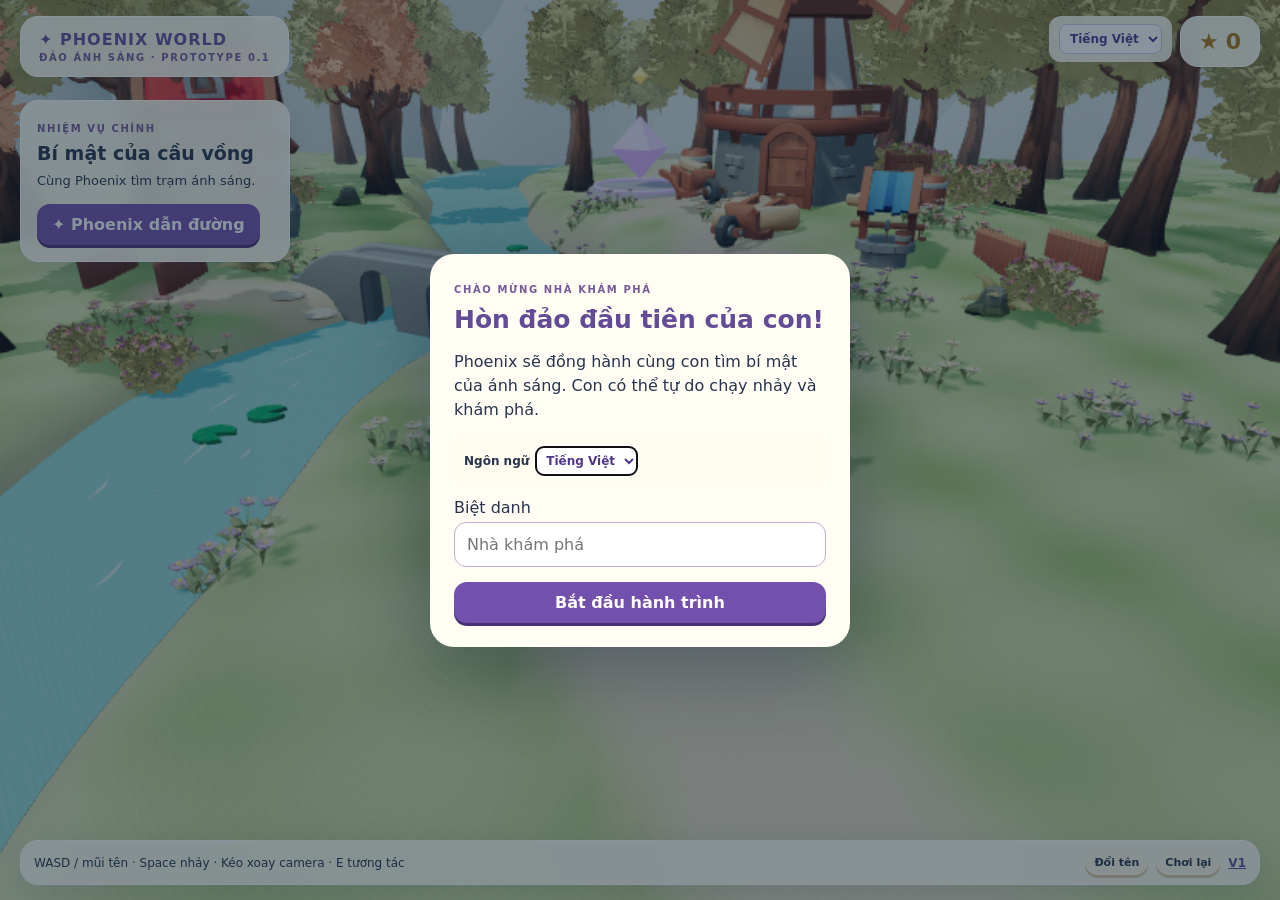
<file: v2/index.html>
<!doctype html>
<html lang="vi"><head><meta charset="utf-8"><meta name="viewport" content="width=device-width,initial-scale=1,viewport-fit=cover"><title>Phoenix World · Đảo Ánh Sáng</title><link rel="stylesheet" href="styles.css"></head>
<body><main id="world" aria-label="Thế giới Phoenix 3D" data-i18n-aria="world"></main>
<header class="hud"><div class="brand"><span>✦ PHOENIX WORLD</span><small data-i18n="island">ĐẢO ÁNH SÁNG · PROTOTYPE 0.1</small></div><div class="hud-right"><label class="locale-label"><span data-i18n="language">Ngôn ngữ</span> <select data-locale data-i18n-aria="language"><option value="vi">Tiếng Việt</option><option value="en">English</option></select></label><div class="stars" aria-live="polite">★ <b id="stars">0</b></div></div></header>
<section class="quest"><small data-i18n="mainQuest">NHIỆM VỤ CHÍNH</small><h1 id="objective" data-i18n="objective">Bí mật của cầu vồng</h1><p id="hint" data-i18n="hint" aria-live="polite">Cùng Phoenix tìm trạm ánh sáng.</p><button id="guide" data-i18n="guide">✦ Phoenix dẫn đường</button></section>
<aside class="bottom"><span id="near" data-i18n="controls" aria-live="polite">WASD / mũi tên · Space nhảy · Kéo xoay camera · E tương tác</span><div><button id="profile" data-i18n="profile">Đổi tên</button><button id="reset" data-i18n="reset">Chơi lại</button><a href="../index.html">V1</a></div></aside>
<div class="touch"><div class="pad" aria-label="Điều khiển di chuyển" data-i18n-aria="move"><button data-key="ArrowUp" aria-label="Tiến" data-i18n-aria="up">▲</button><button data-key="ArrowLeft" aria-label="Trái" data-i18n-aria="left">◀</button><button data-key="ArrowDown" aria-label="Lùi" data-i18n-aria="down">▼</button><button data-key="ArrowRight" aria-label="Phải" data-i18n-aria="right">▶</button></div><div class="actions"><button id="jump" data-i18n="jump">Nhảy</button><button id="interact" data-i18n="interact">Tương tác</button></div></div>
<dialog id="welcome"><small data-i18n="welcomeLabel">CHÀO MỪNG NHÀ KHÁM PHÁ</small><h2 data-i18n="welcomeTitle">Hòn đảo đầu tiên của con!</h2><p data-i18n="welcomeText">Phoenix sẽ đồng hành cùng con tìm bí mật của ánh sáng. Con có thể tự do chạy nhảy và khám phá.</p><label class="locale-label"><span data-i18n="language">Ngôn ngữ</span> <select data-locale data-i18n-aria="language"><option value="vi">Tiếng Việt</option><option value="en">English</option></select></label><form id="nameform"><label><span data-i18n="nickname">Biệt danh</span> <input id="name" maxlength="24" data-i18n-placeholder="defaultName" placeholder="Nhà khám phá" autocomplete="off"></label><button type="submit" data-i18n="start">Bắt đầu hành trình</button></form></dialog>
<dialog id="lesson"><button class="close" id="close" aria-label="Đóng" data-i18n-aria="close">×</button><small data-i18n="station">TRẠM KHOA HỌC 01</small><h2 id="lessonTitle" data-i18n="lessonTitle">Bí mật cầu vồng</h2><p id="lessonText"></p><div id="experiment"><svg viewBox="0 0 300 135" aria-label="Mô hình ánh sáng trắng đi qua giọt nước và tách thành màu" data-i18n-aria="diagram"><rect width="300" height="135" rx="15" fill="#17314c"/><circle cx="35" cy="47" r="18" fill="#ffd66e"/><circle cx="150" cy="68" r="35" fill="#8ee0ff" fill-opacity=".35" stroke="#b4e9ff" stroke-width="2"/><g id="rays" opacity="0"><path d="M53 47 L130 44 L179 73 L148 101" stroke="white" stroke-width="3" fill="none"/><g id="spectrum"></g></g></svg><button id="light" data-i18n="light">Bật ánh sáng</button><p class="note" data-i18n="note">Mô hình minh họa, không mô phỏng quang học chính xác.</p></div><div id="answers"></div><p id="feedback" aria-live="polite"></p></dialog>
<div id="fallback" hidden><h2 data-i18n="fallbackTitle">Thiết bị chưa hỗ trợ đồ họa 3D</h2><p data-i18n="fallbackText">Con vẫn có thể khám phá bằng phiên bản trước.</p><a href="../index.html" data-i18n="fallbackLink">Mở game V1</a></div>
<script src="i18n.js"></script><script src="vendor/three.bundle.js"></script><script src="core.js"></script><script src="assets.js"></script><script src="game.js"></script></body></html>
</file>
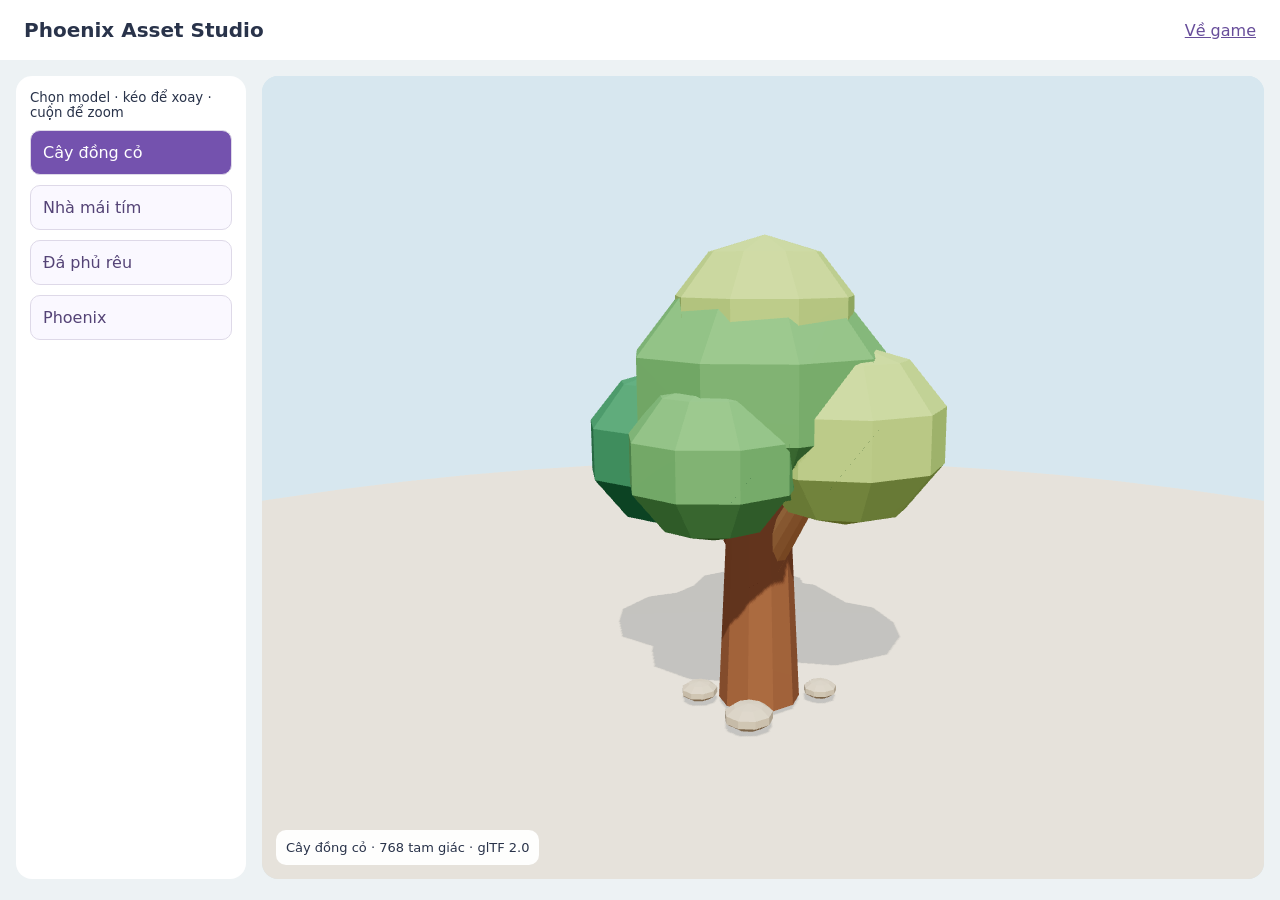
<file: v2/asset-studio.html>
<!doctype html><html lang="vi"><head><meta charset="utf-8"><meta name="viewport" content="width=device-width,initial-scale=1"><title>Phoenix Asset Studio</title><style>
*{box-sizing:border-box}body{margin:0;font:16px system-ui;background:#edf2f4;color:#29334a}header{padding:18px 24px;background:#fff;display:flex;justify-content:space-between;gap:12px;align-items:center}h1{font-size:20px;margin:0}a{color:#674d9a}main{display:grid;grid-template-columns:230px 1fr;gap:16px;padding:16px;height:calc(100dvh - 65px)}aside{padding:14px;background:white;border-radius:16px;display:grid;align-content:start;gap:10px}button{border:1px solid #ded9e8;background:#faf8ff;text-align:left;padding:12px;border-radius:10px;color:#544376;font:inherit;cursor:pointer}button[aria-pressed=true]{background:#7452ae;color:white}#stage{min-height:0;position:relative;background:#d7e7ef;border-radius:16px;overflow:hidden}#stage canvas{display:block;width:100%;height:100%;touch-action:none}#info{position:absolute;bottom:14px;left:14px;padding:10px;background:#fffffff0;border-radius:10px;pointer-events:none;font-size:13px}@media(max-width:650px){main{grid-template-columns:1fr;grid-template-rows:auto 1fr}aside{grid-template-columns:1fr 1fr;padding:8px}aside small{grid-column:1/-1}}
</style></head><body><header><h1>Phoenix Asset Studio</h1><a href="index.html">Về game</a></header><main><aside id="list"><small>Chọn model · kéo để xoay · cuộn để zoom</small></aside><section id="stage"><div id="info">Đang tải...</div></section></main>
<script src="vendor/three.bundle.js"></script><script src="assets.js"></script><script>
(()=>{const T=window.THREE,stage=document.getElementById("stage"),info=document.getElementById("info"),list=document.getElementById("list");let renderer;try{renderer=new T.WebGLRenderer({antialias:true})}catch(e){info.textContent="Thiết bị không hỗ trợ WebGL";return}renderer.setPixelRatio(Math.min(devicePixelRatio||1,1.6));renderer.outputColorSpace=T.SRGBColorSpace;renderer.toneMapping=T.ACESFilmicToneMapping;renderer.toneMappingExposure=1.1;renderer.shadowMap.enabled=true;stage.prepend(renderer.domElement);const scene=new T.Scene();scene.background=new T.Color(0xd7e7ef);scene.add(new T.HemisphereLight(0xf2f8ff,0xb0967a,2));const sun=new T.DirectionalLight(0xffecd1,3);sun.position.set(5,10,7);sun.castShadow=true;sun.shadow.mapSize.set(1024,1024);scene.add(sun);const floor=new T.Mesh(new T.CircleGeometry(9,64),new T.MeshStandardMaterial({color:0xe9e2d5,roughness:1}));floor.rotation.x=-Math.PI/2;floor.position.y=-.025;floor.receiveShadow=true;scene.add(floor);const camera=new T.PerspectiveCamera(42,1,.05,100);const controls=new T.OrbitControls(camera,renderer.domElement);controls.enableDamping=true;controls.maxPolarAngle=Math.PI*.49;const assets=PhoenixAssets.create(T);let active=null,request=0;const entries=[["tree-meadow","Cây đồng cỏ",768],["cottage-lavender","Nhà mái tím",2728],["rock-moss","Đá phủ rêu",288],["phoenix-companion","Phoenix",22032]];async function select(entry,button){const ticket=++request;list.querySelectorAll("button").forEach(b=>b.setAttribute("aria-pressed",String(b===button)));info.textContent="Đang tải "+entry[1];try{const model=(await assets.load(entry[0])).clone(true);if(ticket!==request)return;if(active)scene.remove(active);active=model;scene.add(model);const box=new T.Box3().setFromObject(model),size=box.getSize(new T.Vector3()),center=box.getCenter(new T.Vector3());model.position.set(-center.x,-box.min.y,-center.z);const d=Math.max(size.x,size.y,size.z);controls.target.set(0,size.y*.5,0);camera.position.set(d*1.2,d*.95,entry[0]==="phoenix-companion"?-d*1.8:d*1.8);controls.minDistance=d*.7;controls.maxDistance=d*5;controls.update();info.textContent=entry[1]+" · "+entry[2]+" tam giác · glTF 2.0"}catch(e){if(ticket===request)info.textContent="Không tải được model: "+entry[1]}}const buttons=entries.map(e=>{const b=document.createElement("button");b.textContent=e[1];b.setAttribute("aria-pressed","false");b.onclick=()=>select(e,b);list.append(b);return b});function resize(){const w=stage.clientWidth,h=stage.clientHeight;if(!w||!h)return;renderer.setSize(w,h,false);camera.aspect=w/h;camera.updateProjectionMatrix()}new ResizeObserver(resize).observe(stage);resize();select(entries[0],buttons[0]);renderer.setAnimationLoop(()=>{controls.update();renderer.render(scene,camera)})})();
</script></body></html>
</file>
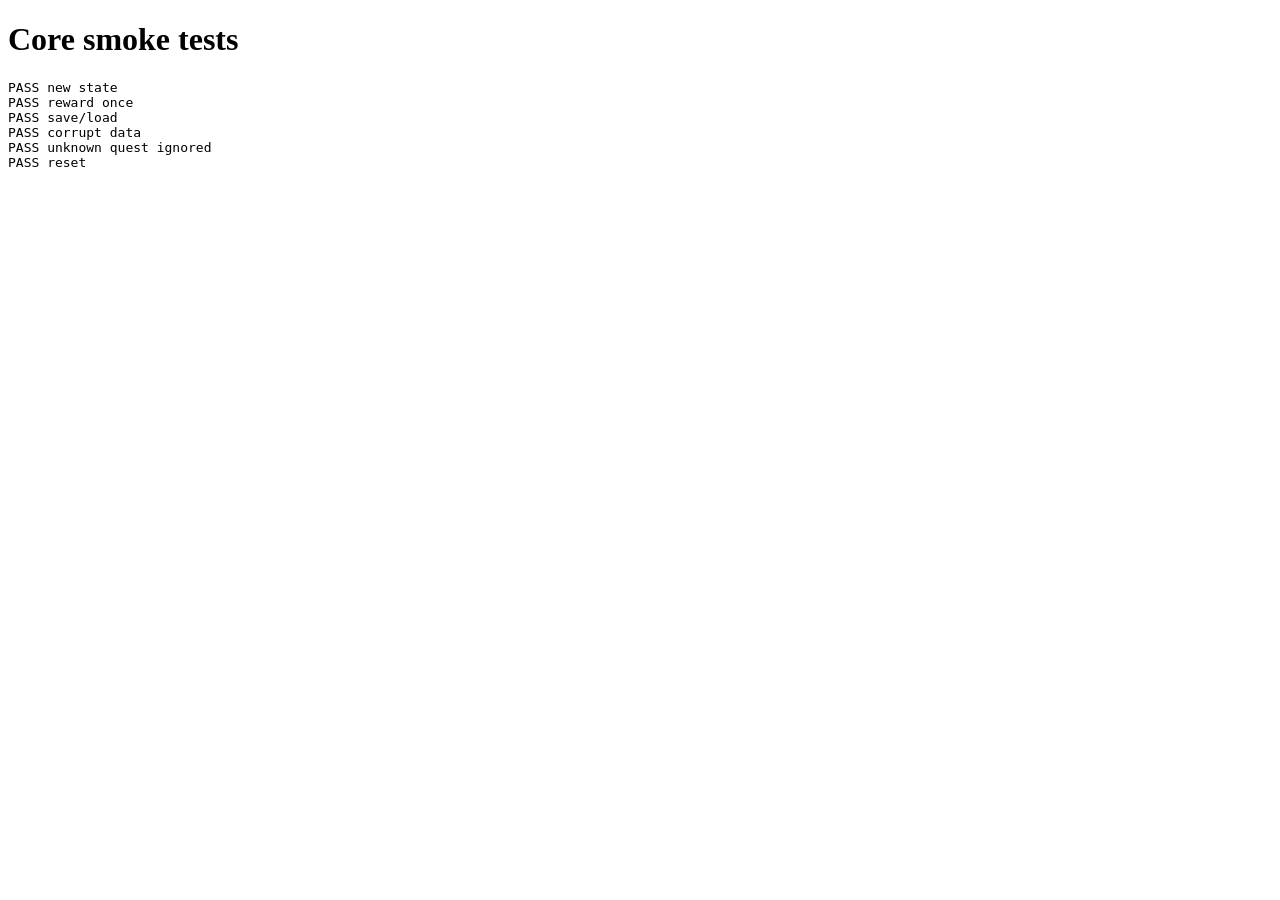
<file: v2/tests.html>
<!doctype html><html lang="vi"><meta charset="utf-8"><title>Core tests</title><h1>Core smoke tests</h1><pre id="out"></pre><script src="core.js"></script><script>
const c=PhoenixCore,m=new Map(),s={getItem:k=>m.get(k),setItem:(k,v)=>m.set(k,v),removeItem:k=>m.delete(k)},a=c.load(s),tests=[];function check(name,ok){tests.push((ok?"PASS ":"FAIL ")+name)}
check("new state",c.stars(a)===0);check("reward once",c.complete(a)===true&&c.complete(a)===false&&c.stars(a)===1);a.name="Phoenix";check("save/load",c.save(s,a)&&c.load(s).name==="Phoenix"&&c.stars(c.load(s))===1);s.setItem(c.KEY,"{");check("corrupt data",c.stars(c.load(s))===0);s.setItem(c.KEY,JSON.stringify({version:1,completed:{fake:true}}));check("unknown quest ignored",c.stars(c.load(s))===0);check("reset",c.reset(s)&&!m.has(c.KEY));document.getElementById("out").textContent=tests.join("\n");if(tests.some(t=>t.startsWith("FAIL")))throw Error("Core test failed");
</script></html>
</file>
<file: v2/styles.css>
*{box-sizing:border-box}html,body{margin:0;height:100%;overflow:hidden;font-family:system-ui,sans-serif;color:#26334d;background:#c9e8f5}button,a,input{font:inherit}button,a{touch-action:manipulation}button{border:0;cursor:pointer;background:#fff8e8;color:#26334d;font-weight:750;padding:11px 15px;border-radius:13px;box-shadow:0 3px 0 #dbc9a4}button:active{transform:translateY(2px);box-shadow:none}button:disabled{opacity:.55;cursor:default}button:focus-visible,a:focus-visible{outline:3px solid #4c28a1;outline-offset:3px}#world{position:absolute;inset:0;touch-action:none}canvas{display:block;width:100%;height:100%;touch-action:none}.hud{position:absolute;top:max(16px,env(safe-area-inset-top));left:20px;right:20px;display:flex;justify-content:space-between;pointer-events:none}.brand,.stars,.quest,.bottom{background:#fffdf0eb;border:1px solid #fff;border-radius:18px;box-shadow:0 8px 30px #24465c24;backdrop-filter:blur(8px)}.brand{padding:13px 18px;display:grid;gap:3px;font-weight:900;color:#684b99;letter-spacing:1px}.brand small,.quest small,dialog small{font-size:10px;font-weight:800;letter-spacing:1.6px;color:#775997}.stars{align-self:start;padding:12px 18px;color:#a77417;font-size:22px}.quest{position:absolute;top:100px;left:20px;width:min(270px,55vw);padding:16px}.quest h1{font-size:19px;margin:6px 0}.quest p{font-size:13px;margin:8px 0 14px;line-height:1.4}.quest button,form button,#light{background:#7450ae;color:white;box-shadow:0 3px 0 #483173}.bottom{position:absolute;bottom:max(15px,env(safe-area-inset-bottom));left:20px;right:20px;display:flex;justify-content:space-between;align-items:center;gap:8px;padding:9px 13px;font-size:12px}.bottom div{display:flex;align-items:center;gap:8px}.bottom button{font-size:11px;padding:6px 9px}.bottom a{color:#684b99;font-weight:700}.touch{position:absolute;inset:auto 16px 75px;display:none;justify-content:space-between;align-items:end;pointer-events:none}.touch button{pointer-events:auto;touch-action:none;min-width:46px;min-height:46px}.pad{display:grid;grid-template-columns:repeat(3,46px);gap:4px}.pad button:first-child{grid-column:2}.pad button:nth-child(2){grid-column:1}.actions{display:grid;gap:9px}.actions button{background:#7754b5;color:#fff;box-shadow:0 3px 0 #4b3474}dialog{width:min(420px,92vw);max-height:85dvh;overflow:auto;border:0;border-radius:24px;padding:24px;background:#fffdf4;color:#29334d;box-shadow:0 20px 80px #12223a60}dialog::backdrop{background:#13283d80}dialog h2{margin:8px 0 12px;font-size:25px;color:#644b95}dialog p{line-height:1.5}dialog form{display:grid;gap:15px}dialog label{display:grid;gap:5px}input{padding:12px;border:1px solid #bfb0d0;border-radius:12px;width:100%}.close{float:right;font-size:22px;line-height:1;padding:6px 10px}.note{font-size:11px;color:#666}#answers{display:grid;gap:8px}#answers button{text-align:left;background:#eee6ff;box-shadow:none;border:1px solid #d8c8ef}#feedback{font-weight:700}#fallback{position:absolute;inset:20%;padding:25px;background:white;border-radius:20px;z-index:10}#fallback[hidden]{display:none}@media(pointer:coarse),(max-width:700px){.touch{display:flex}.hud{left:10px;right:10px;top:8px}.brand{padding:8px 12px;font-size:12px}.brand small{font-size:8px}.stars{padding:8px 12px;font-size:18px}.quest{top:65px;left:10px;padding:10px;width:min(245px,65vw)}.quest h1{font-size:15px}.quest p{font-size:12px;margin:5px 0 8px}.quest button{font-size:12px;padding:8px}.bottom{left:10px;right:10px;bottom:max(8px,env(safe-area-inset-bottom));font-size:10px}.bottom #near{max-width:55%}.touch{bottom:82px}}
.hud-right{display:flex;align-items:flex-start;gap:8px;pointer-events:auto}.locale-label{display:flex;align-items:center;gap:6px;padding:8px 10px;border-radius:12px;background:#fffdf0eb;font-size:12px;font-weight:700}.locale-label select{max-width:110px;border:1px solid #d3c5e5;border-radius:8px;background:#fff;color:#51378b;padding:6px;font:inherit}.hud-right .stars{white-space:nowrap}dialog>.locale-label{margin-bottom:14px;display:flex;flex-direction:row;align-items:center}.hud .locale-label span{position:absolute;width:1px;height:1px;overflow:hidden;clip-path:inset(50%)}@media(max-width:700px){.hud-right{gap:4px}.locale-label{padding:3px}.locale-label select{max-width:88px;font-size:11px;padding:5px}.brand{letter-spacing:.3px}.hud .stars{padding:7px 8px}.bottom button{white-space:normal}}

canvas:focus{outline:none}.touch .pad button:active{background:#c6e7ee;color:#356178}.quest{max-height:40vh;overflow:auto}.quest button{max-width:100%}@media(max-width:480px){.quest{width:min(230px,65vw)}.quest h1{line-height:1.15}.quest small{font-size:9px}.bottom #near{max-width:48%;line-height:1.2}.bottom div{gap:5px}.bottom button{padding:7px 6px}.touch{bottom:88px}.brand small{letter-spacing:.65px}}
</file>
